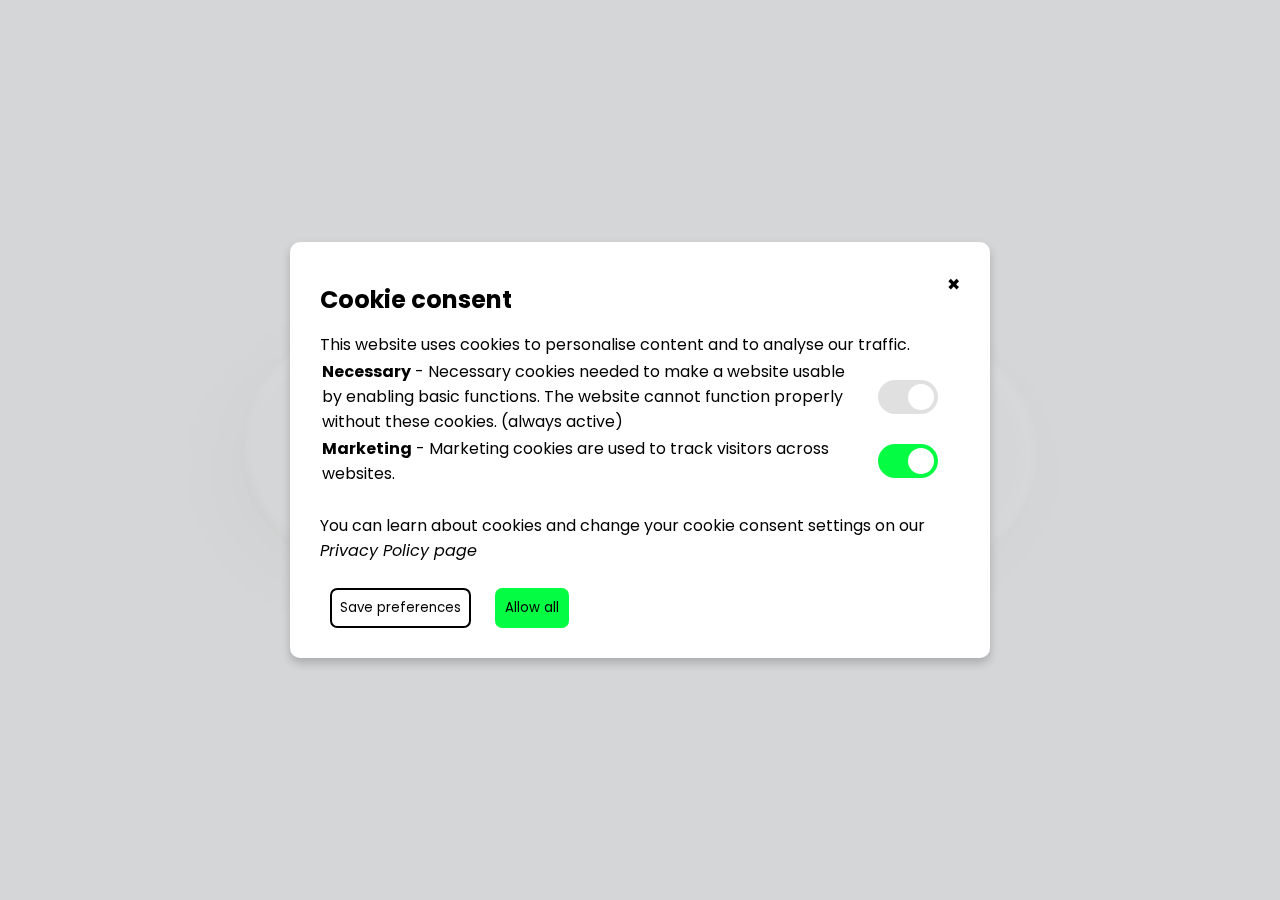
<file: index.html>
<!DOCTYPE html>
<html lang="en">
    <head>
        <!-- Meta Tags -->
        <meta charset="UTF-8">
        <meta name="viewport" content="width=device-width, initial-scale=1.0">
        <title>Simple Digital Clock</title>
        <meta name="description" content="Free online Simple Digital Clock with real-time display of hours, minutes, and seconds. Features automatic timezone detection, color-coded time segments, and AM/PM indicator. Easy to read and always accurate.">
        <meta name="keywords" content="Simple Digital Clock, online clock, real-time clock, timezone clock, web clock, live clock, current time display, digital time display, clock widget, AM/PM clock, accurate time, browser clock, time tracker, time display, clock application, color-coded clock, automatic timezone detection, seconds display, hours and minutes, free clock, real-time display">
        <meta name="author" content="Caspar Landman">
        <meta name="robots" content="index, follow">
        <meta name="revisit-after" content="7 days">
        <meta name="theme-color" content="#2f363e">

        <!-- Search Engine -->
        <meta name="google" content="nositelinkssearchbox">
        <meta name="google" content="notranslate">
        <meta name="google" content="noimageindex">
        <meta name="google" content="max-snippet:-1">
        <meta name="google" content="max-image-preview:large">
        <meta name="google" content="max-video-preview:-1">

        <!-- Google -->
        <meta name="google-site-verification" content="avhIe_434gQ3t75kZ-7Avksm3IaeixVwrhpGeEnrkUY" />
        
        <!-- Bing -->
        <meta name="msvalidate.01" content="44194F239A9D0CDFC5DCE310100B9877" />

        <!-- Yandex -->
        <meta name="yandex-verification" content="5595b9cccd7f1632">

        <!-- Canonical -->
        <link rel="canonical" href="https://digitalclock.app/">

        <!-- Open Graph / Facebook -->
        <meta property="og:type" content="website">
        <meta property="og:url" content="https://digitalclock.app/">
        <meta property="og:title" content="Simple Digital Clock">
        <meta property="og:description" content="Free online Simple Digital Clock with real-time display of hours, minutes, and seconds. Features automatic timezone detection, color-coded time segments, and AM/PM indicator. Easy to read and always accurate.">
        <meta property="og:image" content="https://digitalclock.app/templates/assets/img/preview.png">

        <!-- Twitter -->
        <meta property="twitter:card" content="summary_large_image">
        <meta property="twitter:url" content="https://digitalclock.app/">
        <meta property="twitter:title" content="Simple Digital Clock">
        <meta property="twitter:description" content="Free online Simple Digital Clock with real-time display of hours, minutes, and seconds. Features automatic timezone detection, color-coded time segments, and AM/PM indicator. Easy to read and always accurate.">
        <meta property="twitter:image" content="https://digitalclock.app/templates/assets/img/preview.png">

        <!-- Favicon -->
        <link rel="icon" type="image/png" href="templates/assets/img/favicon-96x96.png" sizes="96x96" />
        <link rel="icon" type="image/svg+xml" href="templates/assets/img/favicon.svg" />
        <link rel="shortcut icon" href="templates/assets/img/favicon.ico" />
        <link rel="apple-touch-icon" sizes="180x180" href="templates/assets/img/apple-touch-icon.png" />
        <meta name="apple-mobile-web-app-title" content="Clock" />
        <link rel="manifest" href="/site.webmanifest" />

        <!-- CSS -->
        <link type="text/css" href="templates/assets/css/style.css" rel="preload" as="style" onload="this.rel='stylesheet'">
        <noscript><link rel="stylesheet" type="text/css" href="templates/assets/css/style.css"></noscript>

        <script>
            // Define dataLayer and the gtag function.
                window.dataLayer = window.dataLayer || [];
                function gtag(){dataLayer.push(arguments);}
         
            // Default consent settings
            gtag('consent', 'default', {
                'functionality_storage': 'granted',
                'security_storage': 'granted',
                'ad_storage': 'denied',
                'ad_user_data': 'denied',
                'analytics_storage': 'denied',
                'personalization_storage': 'denied',
                'wait_for_update': 500
            }); // so you can update consent later and it gets correctly triggered in GTM
        </script>

        <!-- Google Tag Manager -->
        <script>(function(w,d,s,l,i){w[l]=w[l]||[];w[l].push({'gtm.start':
            new Date().getTime(),event:'gtm.js'});var f=d.getElementsByTagName(s)[0],
            j=d.createElement(s),dl=l!='dataLayer'?'&l='+l:'';j.async=true;j.src=
            'https://www.googletagmanager.com/gtm.js?id='+i+dl;f.parentNode.insertBefore(j,f);
            })(window,document,'script','dataLayer','GTM-NXQ8VTBJ');
        </script>
        <!-- End Google Tag Manager -->

        <!-- Google tag (gtag.js) -->
        <script async rel=preconnect src="https://www.googletagmanager.com/gtag/js?id=G-NJ93M34TX2"></script>
        <script>
        window.dataLayer = window.dataLayer || [];
        function gtag(){dataLayer.push(arguments);}
        gtag('js', new Date());

        gtag('config', 'G-NJ93M34TX2');
        </script>
    </head>
    <body>
        <!-- Google Tag Manager (noscript) -->
        <noscript>
            <iframe src="https://www.googletagmanager.com/ns.html?id=GTM-NXQ8VTBJ" height="0" width="0" style="display:none;visibility:hidden"></iframe>
        </noscript>
    <!-- End Google Tag Manager (noscript) -->
        <!--
            COOKIE DIALOG HTML (cookieConsent.html) 
            This doesn't have to be here but cookieConsent.html can be inserted instead.
            For test without apache server it's here directly so browser doesn't block 
            content from another html due to CORS policies.
        -->
        <div id="cookieConsentDialog">
            <div class="cookieDialog">
                <div class="cookieIn">
                    <div class="cookieBox">
                        <a href="#" class="cookieClose" title="close">&#x2716;</a>
                        <h2>Cookie consent</h2>
                        <p>This website uses cookies to personalise content and to analyse our traffic.</p>
            
                        <table>
                            <tr>
                                <td>
                                    <b>Necessary</b> - Necessary cookies needed to make a website usable by enabling basic functions. The website cannot function properly without these cookies. (always active)
                                </td>
                                <td>
                                    <label class="switch" for="necessaryCookiesConsent_input">
                                        <input type="checkbox" name="necessaryCookiesConsent" id="necessaryCookiesConsent_input" disabled="disabled" checked="checked" aria-labelledby="necessaryCookiesConsent_input">
                                        <span class="checkboxSlider round"></span>
                                    </label>
                                </td>
                            </tr>
                            <tr>
                                <td>
                                    <b>Marketing</b> - Marketing cookies are used to track visitors across websites.
                                </td>
                                <td>
                                    <label class="switch" for="marketingCookiesConsent_input">
                                        <input type="checkbox" name="marketingCookiesConsent" id="marketingCookiesConsent_input" checked="checked" aria-labelledby="marketingCookiesConsent_input">
                                        <span class="checkboxSlider round"></span>
                                    </label>
                                </td>
                            </tr>
                        </table>
                                
                        <br>
                            <div>You can learn about cookies and change your cookie consent settings on our <a id="policyPageLink" target="_self" rel="privacy-policy noopener" href="/policy">Privacy Policy page</a></div>
                        <br>
                                
                        <div id="cookieDialog_buttonbar" class="buttonbar">
                            <input type="submit" name="" value="Save preferences" id="coookieDialog_save_button" class="cookieNoticeButton gray" title="">
                            <input type="submit" name="" value="Allow all" id="coookieDialog_acceptAll_button" class="cookieNoticeButton green" title="">
                        </div>
                
                    </div>
                </div>
            </div>
            <div class="cookieOverlay"></div>
        </div>
        <!-- END OF COOCIE DIALOG HTML -->

        <div id="clock">
            <div id="hrDots" style="--clr:#ff2972;"></div>
            <div id="minDots" style="--clr:#fee800;"></div>
            <div id="secDots" style="--clr:#04fc43;"></div>
        </div>

        <script src="templates/assets/js/jquery.min.js"></script>
        <script type="text/javascript" src="templates/assets/js/cookieConsent.js"></script>
        <script defer type="text/javascript" src="templates/assets/js/app.js"></script>
    </body>
</html>
</file>
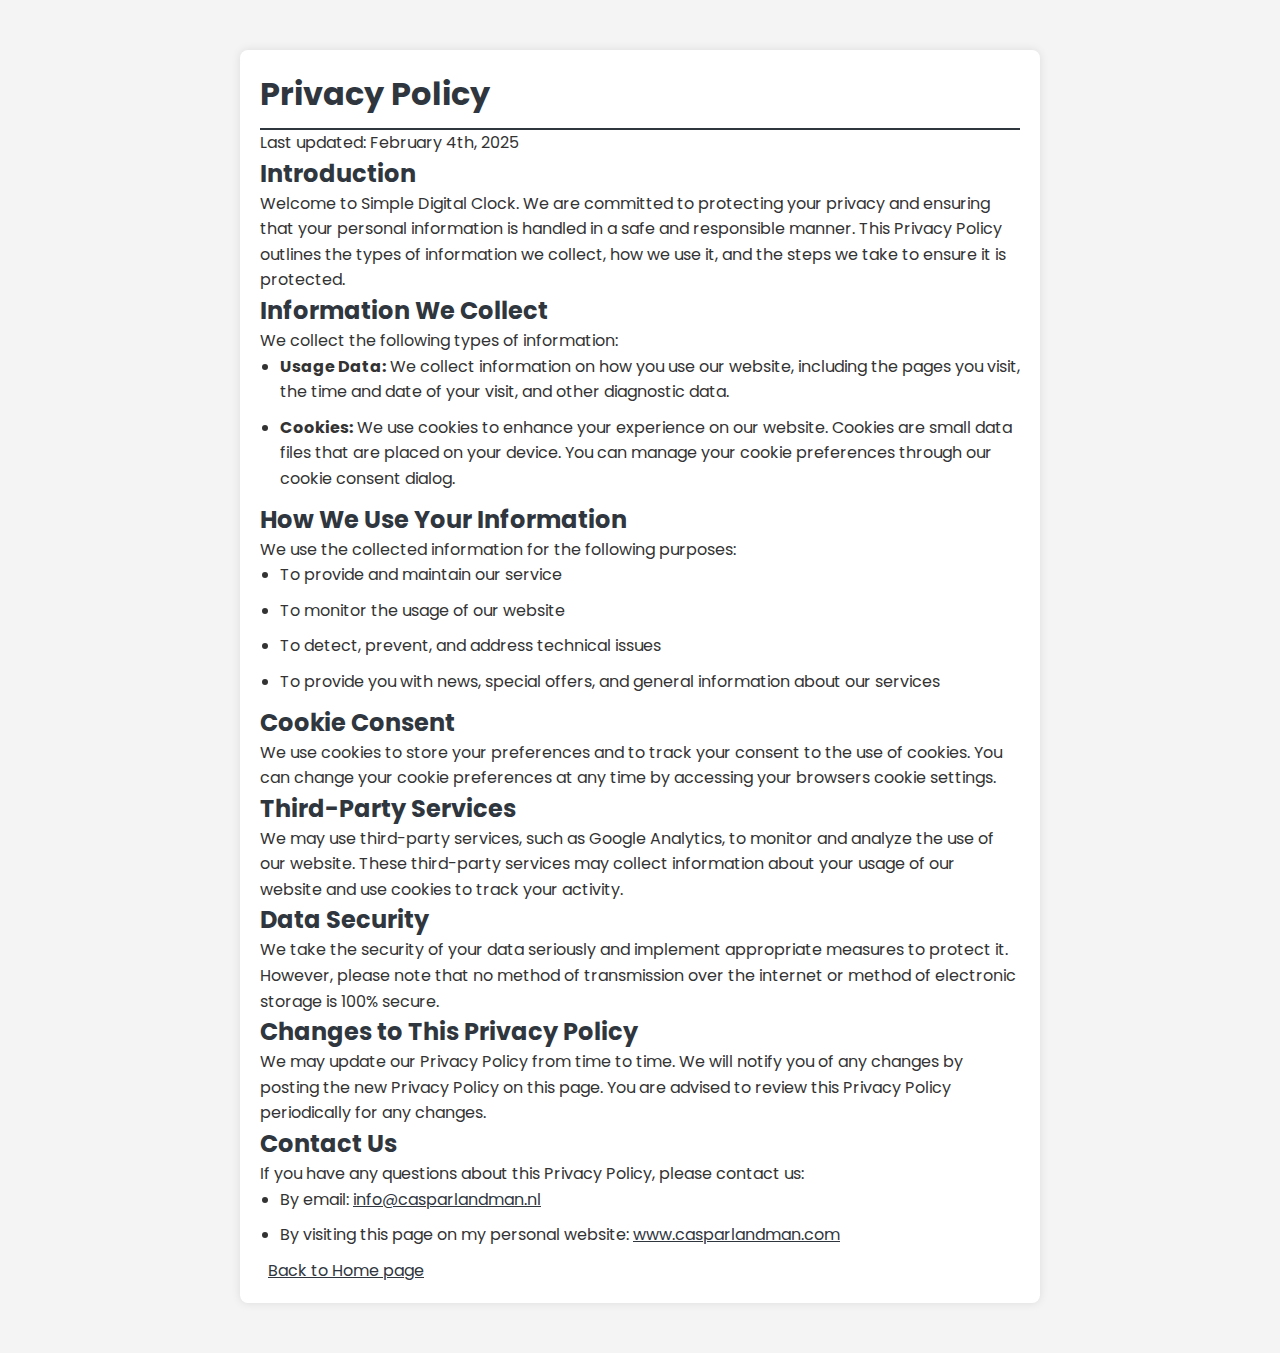
<file: policy/index.html>
<!DOCTYPE html>
<html lang="en">
<head>
    <!-- Meta Tags -->
    <meta charset="UTF-8">
    <meta name="viewport" content="width=device-width, initial-scale=1.0">
    <title>Privacy Policy - Simple Digital Clock</title>
    <meta name="description" content="Free online Simple Digital Clock with real-time display of hours, minutes, and seconds. Features automatic timezone detection, color-coded time segments, and AM/PM indicator. Easy to read and always accurate.">
    <meta name="keywords" content="Simple Digital Clock, online clock, real-time clock, timezone clock, web clock, live clock, current time display, digital time display, clock widget, AM/PM clock, accurate time, browser clock, time tracker, time display, clock application, color-coded clock, automatic timezone detection, seconds display, hours and minutes, free clock, real-time display">
    <meta name="author" content="Caspar Landman">
    <meta name="robots" content="index, follow">
    <meta name="revisit-after" content="7 days">
    <meta name="theme-color" content="#2f363e">

    <!-- Search Engine -->
    <meta name="google" content="nositelinkssearchbox">
    <meta name="google" content="notranslate">
    <meta name="google" content="noimageindex">
    <meta name="google" content="max-snippet:-1">
    <meta name="google" content="max-image-preview:large">
    <meta name="google" content="max-video-preview:-1">

    <!-- Canonical -->
    <link rel="canonical" href="https://digitalclock.app/policy">

    <!-- Open Graph / Facebook -->
    <meta property="og:type" content="website">
    <meta property="og:url" content="https://digitalclock.app/policy">
    <meta property="og:title" content="Privacy Policy - Simple Digital Clock">
    <meta property="og:description" content="Free online Simple Digital Clock with real-time display of hours, minutes, and seconds. Features automatic timezone detection, color-coded time segments, and AM/PM indicator. Easy to read and always accurate.">
    <meta property="og:image" content="https://digitalclock.app/templates/assets/img/preview.png">

    <!-- Twitter -->
    <meta property="twitter:card" content="summary_large_image">
    <meta property="twitter:url" content="https://digitalclock.app/policy">
    <meta property="twitter:title" content="Privacy Policy - Simple Digital Clock">
    <meta property="twitter:description" content="Free online Simple Digital Clock with real-time display of hours, minutes, and seconds. Features automatic timezone detection, color-coded time segments, and AM/PM indicator. Easy to read and always accurate.">
    <meta property="twitter:image" content="https://digitalclock.app/templates/assets/img/preview.png">

    <!-- Favicon -->
    <link rel="icon" type="image/png" href="templates/assets/img/favicon-96x96.png" sizes="96x96" />
    <link rel="icon" type="image/svg+xml" href="templates/assets/img/favicon.svg" />
    <link rel="shortcut icon" href="templates/assets/img/favicon.ico" />
    <link rel="apple-touch-icon" sizes="180x180" href="templates/assets/img/apple-touch-icon.png" />
    <meta name="apple-mobile-web-app-title" content="Clock" />
    <link rel="manifest" href="../site.webmanifest" />

    <!-- CSS -->
    <link type="text/css" href="../templates/assets/css/style.css" rel="preload" as="style" onload="this.rel='stylesheet'">
    <noscript><link rel="stylesheet" type="text/css" href="../templates/assets/css/style.css"></noscript>

    <link type="text/css" href="../templates/assets/css/policy.css" rel="preload" as="style" onload="this.rel='stylesheet'">
    <noscript><link rel="stylesheet" type="text/css" href="../templates/assets/css/policy.css"></noscript>
</head>

<!-- Google Tag Manager -->
<script>(function(w,d,s,l,i){w[l]=w[l]||[];w[l].push({'gtm.start':
    new Date().getTime(),event:'gtm.js'});var f=d.getElementsByTagName(s)[0],
    j=d.createElement(s),dl=l!='dataLayer'?'&l='+l:'';j.async=true;j.src=
    'https://www.googletagmanager.com/gtm.js?id='+i+dl;f.parentNode.insertBefore(j,f);
    })(window,document,'script','dataLayer','GTM-NXQ8VTBJ');
</script>
<!-- End Google Tag Manager -->

<!-- Google tag (gtag.js) -->
<script async rel=preconnect src="https://www.googletagmanager.com/gtag/js?id=G-NJ93M34TX2"></script>
<script>
window.dataLayer = window.dataLayer || [];
function gtag(){dataLayer.push(arguments);}
gtag('js', new Date());

gtag('config', 'G-NJ93M34TX2');
</script>
<body>
    <div class="container">
        <h1>Privacy Policy</h1>
        <p>Last updated: February 4th, 2025</p>

        <h2>Introduction</h2>
        <p>Welcome to Simple Digital Clock. We are committed to protecting your privacy and ensuring that your personal information is handled in a safe and responsible manner. This Privacy Policy outlines the types of information we collect, how we use it, and the steps we take to ensure it is protected.</p>

        <h2>Information We Collect</h2>
        <p>We collect the following types of information:</p>
        <ul>
            <li><strong>Usage Data:</strong> We collect information on how you use our website, including the pages you visit, the time and date of your visit, and other diagnostic data.</li>
            <li><strong>Cookies:</strong> We use cookies to enhance your experience on our website. Cookies are small data files that are placed on your device. You can manage your cookie preferences through our cookie consent dialog.</li>
        </ul>

        <h2>How We Use Your Information</h2>
        <p>We use the collected information for the following purposes:</p>
        <ul>
            <li>To provide and maintain our service</li>
            <li>To monitor the usage of our website</li>
            <li>To detect, prevent, and address technical issues</li>
            <li>To provide you with news, special offers, and general information about our services</li>
        </ul>

        <h2>Cookie Consent</h2>
        <p>We use cookies to store your preferences and to track your consent to the use of cookies. You can change your cookie preferences at any time by accessing your browsers cookie settings.</p>

        <h2>Third-Party Services</h2>
        <p>We may use third-party services, such as Google Analytics, to monitor and analyze the use of our website. These third-party services may collect information about your usage of our website and use cookies to track your activity.</p>

        <h2>Data Security</h2>
        <p>We take the security of your data seriously and implement appropriate measures to protect it. However, please note that no method of transmission over the internet or method of electronic storage is 100% secure.</p>

        <h2>Changes to This Privacy Policy</h2>
        <p>We may update our Privacy Policy from time to time. We will notify you of any changes by posting the new Privacy Policy on this page. You are advised to review this Privacy Policy periodically for any changes.</p>

        <h2>Contact Us</h2>
        <p>If you have any questions about this Privacy Policy, please contact us:</p>
        <ul>
            <li>By email: <a href="mailto:info@casparlandman.nl">info@casparlandman.nl</a></li>
            <li>By visiting this page on my personal website: <a href="https://www.casparlandman.com/contact" target="_blank" rel="noopener">www.casparlandman.com</a></li>
        </ul>

        <a id="backHome" href="../" rel="noopener" target="_self" class="button">Back to Home page</a>
    </div>
</body>
</html>
</file>
<file: templates/assets/css/style.css>
@import url('https://fonts.googleapis.com/css?family=Poppins:200,300,400,500,700,800&display=swap');

* {
  margin: 0;
  padding: 0;
  box-sizing: border-box;
  font-family: 'Poppins', sans-serif;
}

body {
    display: flex;
    justify-content: center;
    align-items: center;
    min-height: 100vh;
    background: #2f363e;
}

#clock {
    position: relative;
    display: flex;
    justify-content: center;
    align-items: center;
    gap: 80px;
}

#secDots,
#minDots,
#hrDots {
    position: relative;
    width: 200px;
    height: 200px;
    border-radius: 50%;
    rotate: 90deg;
}

#secDots::before,
#minDots::before,
#hrDots::before {
    content: '';
    position: absolute;
    inset: -20px;
    border-radius: 50%;
    box-shadow: 25px 25px 75px rgba(0,0,0,0.25),
    10px 10px 70px rgba(0,0,0,0.25),
    inset 5px 5px 10px rgba(0,0,0,0.5),
    inset 5px 5px 20px rgba(255,255,255,0.2),
    inset -5px -5px 10px rgba(0,0,0,0.75);
}

#secDots h1,
#minDots h1,
#hrDots h1,
#secDots h2,
#minDots h2,
#hrDots h2,
#secDots h3,
#minDots h3,
#hrDots h3 {
    position: absolute;
    text-align: center;
    transform: rotate(-90deg);
    inset: 0;
    display: flex;
    justify-content: center;
    align-items: center;
    flex-direction: column;
    font-size: 4em;
    font-weight: 500;
    color: var(--clr);
}

#secDots h1 span,
#minDots h1 span,
#hrDots h1 span,
#secDots h2 span,
#minDots h2 span,
#hrDots h2 span,
#secDots h3 span,
#minDots h3 span,
#hrDots h3 span {
    position: absolute;
    font-size: .25em;
    font-weight: 500;
    bottom: 50px;
    text-transform: uppercase;
    letter-spacing: .1em;
}

#hrDots b {
    position: absolute;
    color: #fff;
    display: inline-flex;
    transform: rotate(-90deg) translate(-30px,90px);
}

#secDots .dot,
#minDots .dot,
#hrDots .dot {
    position: absolute;
    top: 50%;
    width: 10px;
    height: 3px;
    background: var(--clr);
    transform-origin: 100px;
}

#secDots .active.dot,
#minDots .active.dot,
#hrDots .active.dot {
    background: var(--clr);
    box-shadow: 0 0 10px var(--clr),
    0 0 20px var(--clr),
    0 0 30px var(--clr);
}

#secDots .active.dot ~ .dot,
#minDots .active.dot ~ .dot,
#hrDots .active.dot ~ .dot {
    background: #555;
}

#secDots .dot:nth-child(5n + 5),
#minDots .dot:nth-child(5n + 5),
#hrDots .dot {
    width: 20px;
}

#hrDots .dot::before {
    content: '';
    position: absolute;
    left: 0;
    top: 10px;
    width: 4px;
    height: 4px;
    border-radius: 4px;
    background: var(--clr);
    box-shadow: 1.5px 9px var(--clr),
    4px 18px var(--clr),
    7px 27px var(--clr);
}

#hrDots .dot.active ~ .dot::before {
    background: #555;
    box-shadow: 1.5px 9px #555,
    4px 18px #555,
    7px 27px #555;
}


@media screen and (max-width: 880px) {
    body {
        min-height: auto;
        margin-top: 2.75rem;
    }

    #clock {
        flex-direction: column;
        gap: 60px;
    }

    #secDots,
    #minDots,
    #hrDots {
        width: 150px;
        height: 150px;
    }

    #secDots::before,
    #minDots::before,
    #hrDots::before {
        border-radius: 50%;
        box-shadow: 18.75px 18.75px 56.25px rgba(0,0,0,0.25),
        7.5px 7.5px 52.5px rgba(0,0,0,0.25),
        inset 3.75px 3.75px 7.5px rgba(0,0,0,0.5),
        inset 3.75px 3.75px 15px rgba(255,255,255,0.2),
        inset -3.75px -3.75px 7.5px rgba(0,0,0,0.75);
    }

    #hrDots .dot::before {
        box-shadow: 1.5px 9px var(--clr),
        4px 18px var(--clr);
    }

    #hrDots .dot.active ~ .dot::before {
        box-shadow: 1.5px 9px #555,
        4px 18px #555;
    }

    #secDots h1,
    #minDots h1,
    #hrDots h1,
    #secDots h2,
    #minDots h2,
    #hrDots h2,
    #secDots h3,
    #minDots h3,
    #hrDots h3 {
        font-size: 3em;
    }

    #secDots h1 span,
    #minDots h1 span,
    #hrDots h1 span,
    #secDots h2 span,
    #minDots h2 span,
    #hrDots h2 span,
    #secDots h3 span,
    #minDots h3 span,
    #hrDots h3 span {
        font-size: .25em;
        bottom: 36px;
    }

    #secDots .dot,
    #minDots .dot,
    #hrDots .dot {
        transform-origin: 75px;
    }

    #hrDots b {
        transform: rotate(-90deg) translate(-63px,27px);
    }
}


/* CONTENT STYLE */
.content {
    max-width: 1200px;
    margin: 0 auto;
}

/* ROUND SWITCH CHECKBOX */

.switch {
  position: relative;
  display: inline-block;
  width: 60px;
  height: 34px;
}

.switch input {
  opacity: 0;
  width: 0;
  height: 0;
}

.checkboxSlider {
  position: absolute;
  cursor: pointer;
  top: 0;
  left: 0;
  right: 0;
  bottom: 0;
  background-color: #ccc;
  -webkit-transition: 0.4s;
  transition: 0.4s;
}

.checkboxSlider:before {
  position: absolute;
  content: "";
  height: 26px;
  width: 26px;
  left: 4px;
  bottom: 4px;
  background-color: white;
  -webkit-transition: 0.4s;
  transition: 0.4s;
}

input:checked + .checkboxSlider {
  background-color: #04fc43;
}

input:not(:focus) + .checkboxSlider {
    box-shadow: none;
  }

input:focus + .checkboxSlider {
  box-shadow: 0 0 10px #04fc43;
}

input:checked + .checkboxSlider:before {
  -webkit-transform: translateX(26px);
  -ms-transform: translateX(26px);
  transform: translateX(26px);
}

input:disabled + .checkboxSlider {
  background-color: #ccc;
  opacity: 0.6;
}

/* round sliders */
.checkboxSlider.round {
  border-radius: 34px;
}

.checkboxSlider.round:before {
  border-radius: 50%;
}


/* COOKIE PAGE */

.cookieClose {
  text-decoration: none;
  float: right;
  color: #000;
  transition: ease-in-out 0.3s;
}

.cookieClose:hover,
.cookieClose:focus,
.cookieClose:active {
    color: #ff0000;
    text-shadow: 0 0 15px #ff000083;
}


.cookieDialog {
  position: absolute;
  left: 0;
  right: 0;
  top: 0;
  bottom: 0;
  z-index: 1010;
  width: 100%;
  height: 100%;
  display: none;
}

.cookieOverlay {
  position: fixed;
  top: 0;
  left: 0;
  right: 0;
  bottom: 0;
  z-index: 1009;
  width: 100%;
  height: 100%;
  background: rgba(255, 255, 255, 0.8);
  display: none;
}

.cookieIn {
  width: 100%;
  height: 100%;
  display: table-cell;
  vertical-align: middle;
  text-align: center;
}

.cookieBox h2 {
  margin: 10px 40px 15px 0;
}

.cookieBox {
  background: #fff;
  border-radius: 10px;
  padding: 30px;
  margin: 0 auto;
  max-width: 700px;
  box-shadow: 0 5px 10px rgba(0, 0, 0, 0.2);
  text-align: left;
  position: relative;
}   

.cookieBox a:focus {
    outline: none;
}

#policyPageLink {
  color: #000;
  font-style: italic;
  text-decoration: none;
}

#policyPageLink:is(:focus,:active,:hover) { 
    text-decoration: underline;
}

.cookieDialog td {
  padding-right: 20px;
}

/* cookie page - buttons */

.cookieNoticeButton {
  display: inline-block;
  text-align: center;
  text-decoration: none;
  border-radius: .45rem;
  margin: 0 10px;
  padding: .5rem;
  cursor: pointer;
}

.cookieNoticeButton.gray {
  border: #000 solid 2px;
  color: #000;
  background: #fff;
}

.cookieNoticeButton.gray:is(:focus,:active,:hover,:focus-visible) {
  outline: none;
  color: #000;
  background: #f0f0f0;
}

.cookieNoticeButton.green {
    border: transparent solid 2px;
    color: #000;
    background: #04fc43;
}

.cookieNoticeButton.green:is(:focus,:active,:hover,:focus-visible) {
  outline: none;
  box-shadow: 0 0 15px #04fc4383;
}
</file>
<file: templates/assets/css/policy.css>
body {
    font-family: Arial, sans-serif;
    background-color: #f4f4f4;
    color: #333;
    margin: 0;
    padding: 0;
}

.container {
    max-width: 800px;
    margin: 50px auto;
    padding: 20px;
    background-color: #fff;
    box-shadow: 0 0 10px rgba(0, 0, 0, 0.1);
    border-radius: 8px;
}

h1, h2 {
    color: #2f363e;
}

h1 {
    border-bottom: 2px solid #2f363e;
    padding-bottom: 10px;
}

p, ul {
    line-height: 1.6;
}

ul {
    padding-left: 20px;
}

ul li {
    margin-bottom: 10px;
}

a {
    color: #2f363e;
    text-decoration: underline;
}

a:is(:hover, :focus, :active) {
    text-decoration-thickness: 3px;
}

#backHome {
    padding: .5rem;
    text-align: center;
}
</file>
